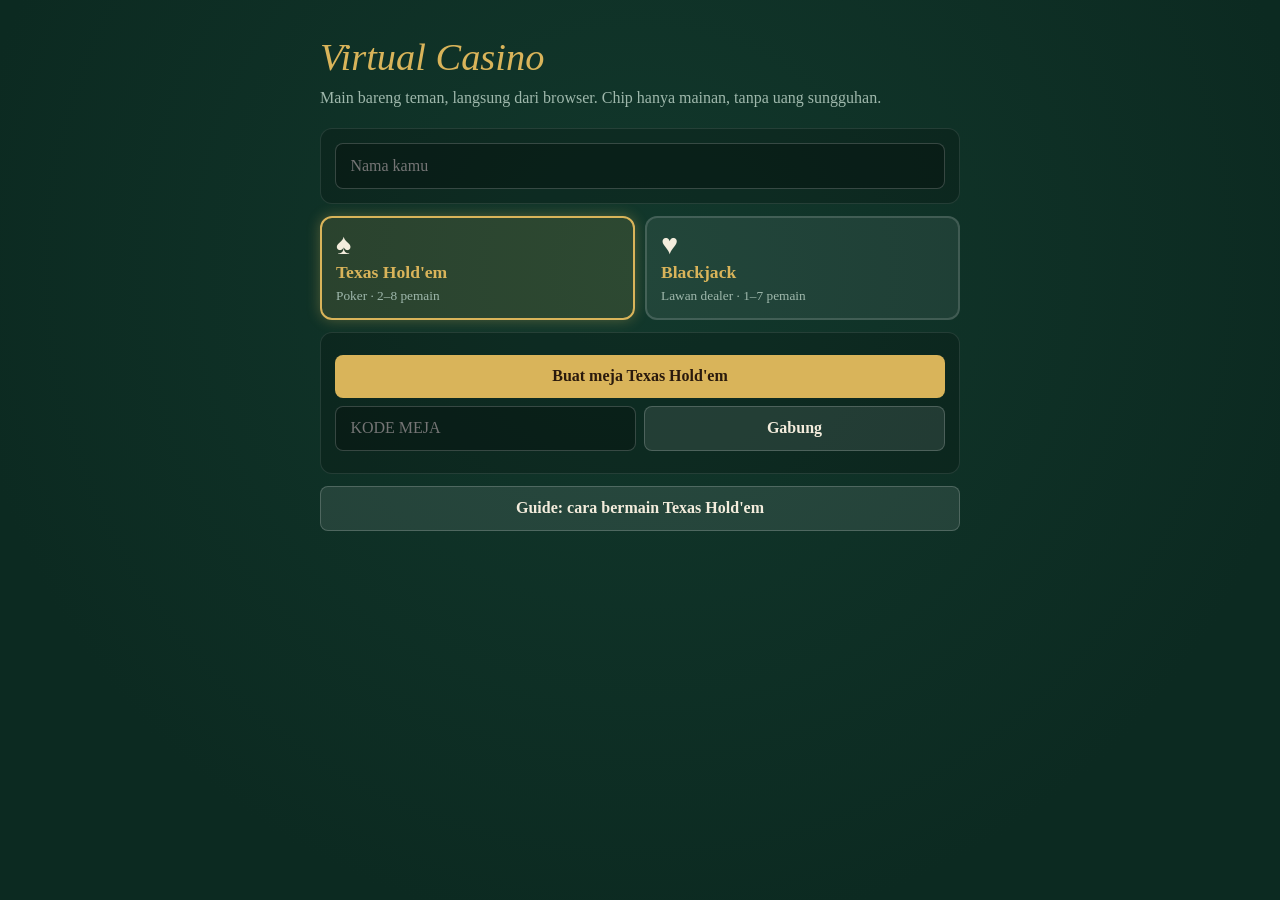
<file: index.html>
<!DOCTYPE html>
<html lang="id">
<head>
<meta charset="utf-8">
<meta name="viewport" content="width=device-width,initial-scale=1">
<title>Virtual Casino</title>
<link rel="stylesheet" href="assets/css/style.css">
</head>
<body>
<main>
  <h1 class="brand">Virtual Casino</h1>
  <p class="sub">Main bareng teman, langsung dari browser. Chip hanya mainan, tanpa uang sungguhan.</p>
  <div class="box">
    <input id="name" placeholder="Nama kamu" maxlength="14" autocomplete="off">
  </div>
  <div class="games" role="group" aria-label="Pilih game">
    <button class="gm" data-g="holdem" aria-pressed="true"><span class="st">♠</span><b>Texas Hold'em</b><small>Poker · 2–8 pemain</small></button>
    <button class="gm" data-g="blackjack" aria-pressed="false"><span class="st">♥</span><b>Blackjack</b><small>Lawan dealer · 1–7 pemain</small></button>
  </div>
  <div class="box">
    <div class="row"><button id="mk">Buat meja</button></div>
    <div class="row">
      <input id="code" placeholder="Kode meja" maxlength="5" autocomplete="off" style="text-transform:uppercase">
      <button class="sec" id="jn">Gabung</button>
    </div>
  </div>
  <div class="row"><button class="sec gd" id="gd">Guide: cara bermain</button></div>
  <div id="st"></div>
</main>
<script src="backend/config.js"></script>
<script src="frontend/guide.js"></script>
<script src="frontend/landing.js"></script>
</body>
</html>
</file>
<file: assets/css/style.css>
:root{--felt:#12382c;--felt2:#0c2a21;--wood:#3b2417;--gold:#d9b45a;--ink:#f3ecdc;--mut:#9fb8ac;--cw:clamp(24px,6.2vh,46px)}
*{box-sizing:border-box}
body{margin:0;min-height:100vh;background:radial-gradient(ellipse at 50% 30%,var(--felt),var(--felt2) 75%);color:var(--ink);font:16px/1.4 Georgia,'Times New Roman',serif;padding:12px}
main{max-width:640px;margin:0 auto}
h1{font-size:2rem;margin:.6em 0 .1em;font-weight:400;font-style:italic;color:var(--gold)}
p.sub{margin:0 0 1.2em;color:var(--mut)}
a.back{color:var(--mut);font-size:.9rem}
input,button{font:inherit;border-radius:8px;border:1px solid #ffffff30;padding:.65em .9em}
input{background:#00000040;color:var(--ink);width:100%}
button{background:var(--gold);color:#2a1a0d;border:0;font-weight:700;cursor:pointer}
button.sec{background:#ffffff18;color:var(--ink);border:1px solid #ffffff30}
button:disabled{opacity:.4;cursor:not-allowed}
button,input,a{touch-action:manipulation;-webkit-tap-highlight-color:transparent}
body.playing{-webkit-user-select:none;user-select:none}body.playing input{-webkit-user-select:text;user-select:text}
button:focus-visible,input:focus-visible,a:focus-visible{outline:2px solid #fff;outline-offset:2px}
.row{display:flex;gap:8px;margin:8px 0}.row>*{flex:1}
.box{background:#00000030;border:1px solid #ffffff1a;border-radius:12px;padding:14px;margin:12px 0}
ul{padding-left:1.1em;margin:.4em 0}
#st{color:var(--mut);min-height:1.4em;font-size:.9rem}
[hidden]{display:none!important}

/* ===== Meja (landscape) ===== */
body.playing{overflow:hidden;padding:0}
#game{position:fixed;inset:0;display:flex;flex-direction:column;padding:env(safe-area-inset-top) env(safe-area-inset-right) env(safe-area-inset-bottom) env(safe-area-inset-left)}
#hud{position:absolute;z-index:6;top:max(6px,env(safe-area-inset-top));left:max(8px,env(safe-area-inset-left));display:flex;gap:10px;align-items:center;font-size:.8rem;color:var(--mut)}
#hud button{padding:.25em .7em;font-size:.75rem}
#over{position:absolute;z-index:7;top:6px;left:50%;transform:translateX(-50%);background:var(--gold);color:#2a1a0d;border-radius:999px;padding:6px 18px;font-weight:700}
#wrap{flex:1;position:relative;min-height:0;pointer-events:none} /* meja hanya tampilan: tidak boleh menangkap tap */
#felt{position:absolute;left:9%;right:9%;top:12%;bottom:12%;border-radius:50%;background:radial-gradient(ellipse,#1d5a45,var(--felt2));border:clamp(5px,1.4vh,10px) solid var(--wood);box-shadow:inset 0 0 40px #000a,0 6px 24px #0008}
#dealer{position:absolute;left:50%;top:1%;transform:translateX(-50%);height:25%;aspect-ratio:1;z-index:1}
#dealer svg{height:100%;display:block}
#deck{position:absolute;left:58%;top:7%;z-index:1;box-shadow:1px 1px 0 #5c1823,2px 2px 0 #7a2430,3px 3px 0 #5c1823,4px 4px 0 #7a2430,0 4px 8px #0008}
#burn{position:absolute;left:36%;top:7%;width:calc(var(--cw)*1.4);height:calc(var(--cw)*1.5);z-index:1}
#center{position:absolute;left:50%;top:50%;transform:translate(-50%,-50%);text-align:center;z-index:1}
#pot{color:var(--gold);font-size:clamp(12px,3.4vh,18px)}
#board{display:flex;gap:4px;justify-content:center;margin:4px 0}
#msg{color:var(--mut);font-size:clamp(10px,2.6vh,13px);min-height:1.3em;max-width:36vw}
#toast{position:absolute;left:50%;top:31%;transform:translateX(-50%);opacity:0;z-index:5;background:#000b;border:1px solid var(--gold);color:var(--gold);padding:3px 14px;border-radius:999px;font-size:clamp(11px,3vh,15px);pointer-events:none;white-space:nowrap}
.c{display:inline-flex;align-items:center;justify-content:center;width:var(--cw);height:calc(var(--cw)*1.4);background:#fbf7ea;color:#16120d;border-radius:12%;font-weight:700;font-size:calc(var(--cw)*.42);box-shadow:0 2px 4px #0007;flex:none}
.c.r{color:#c4332b}
.c.b{background:repeating-linear-gradient(45deg,#7a2430,#7a2430 4px,#5c1823 4px,#5c1823 8px);border:2px solid #fbf7ea}
.c.e{background:#ffffff10;box-shadow:none;border:1px dashed #ffffff30}
#burn .c{position:absolute}
.seat{position:absolute;transform:translate(-50%,-50%);display:flex;align-items:center;gap:4px;z-index:2}
.seat.top{flex-direction:column}.seat.bot{flex-direction:column-reverse}.seat.right{flex-direction:row-reverse}
.cards{display:flex;gap:2px;min-width:calc(var(--cw)*2 + 2px);min-height:calc(var(--cw)*1.4)}
.seat.me .c{width:calc(var(--cw)*1.25);height:calc(var(--cw)*1.75);font-size:calc(var(--cw)*.52)}
.seat.me .cards{min-width:calc(var(--cw)*2.5 + 2px);min-height:calc(var(--cw)*1.75)}
.pill{background:#000a;border:2px solid #ffffff22;border-radius:12px;padding:3px 8px;text-align:center;font-size:clamp(10px,2.7vh,13px);min-width:72px;line-height:1.25}
.pill .nm{font-weight:700;white-space:nowrap}.pill .ch{color:var(--gold)}.pill .rs{color:#8fe0a5;min-height:1.2em}
.seat.me .pill{border-color:#8fe0a5}
.seat.turn .pill{border-color:var(--gold);box-shadow:0 0 14px var(--gold);animation:pulse 1.2s infinite}
.seat.fold .cards,.seat.fold .pill{opacity:.45}
.seat.win .pill{background:var(--gold);color:#2a1a0d;box-shadow:0 0 18px var(--gold)}
.seat.win .pill .ch,.seat.win .pill .rs{color:#2a1a0d}
.tag{display:inline-block;border-radius:999px;font-size:.72em;padding:0 5px;margin-left:3px;font-weight:700;color:#fff;vertical-align:1px}
.tag.d{background:#e8e2cf;color:#222}.tag.sb{background:#2f6fb0}.tag.bb{background:#b0342f}
.bet{position:absolute;transform:translate(-50%,-50%);background:var(--gold);color:#2a1a0d;font-weight:700;border-radius:999px;padding:1px 9px;font-size:clamp(10px,2.6vh,13px);box-shadow:0 0 0 2px #0006;z-index:1}
@keyframes pulse{50%{filter:brightness(1.35)}}

/* ===== Aksi ===== */
#act{position:relative;z-index:8;display:flex;flex-wrap:wrap;justify-content:center;align-items:center;gap:8px 10px;padding:6px 10px;min-height:clamp(46px,14vh,64px);background:linear-gradient(transparent,#000b)}
.wt{color:var(--mut);font-size:.9rem}
.ab{border:0;border-radius:999px;font-weight:700;padding:.6em 1.3em;font-size:clamp(13px,3.6vh,17px);color:#fff;transition:transform .08s,filter .15s;box-shadow:0 3px 0 #0006}
.ab:active:not(:disabled){transform:translateY(2px) scale(.96);box-shadow:none}
.ab:hover:not(:disabled){filter:brightness(1.12)}
.ab.fold{background:#7b2d2d}.ab.call{background:#2e7d4f}
.ab.raise{background:linear-gradient(#e9cb78,#c19a3b);color:#2a1a0d}
.ab.allin{background:linear-gradient(#ee5f55,#a8231b);animation:pulse 1s infinite}
.rz{display:flex;align-items:center;gap:6px;background:#0009;border:1px solid #ffffff26;border-radius:999px;padding:3px 3px 3px 12px}
.rz input{width:5.2em;background:transparent;border:0;font-size:clamp(14px,3.8vh,18px);font-weight:700;color:var(--gold);padding:.25em;text-align:center}
.rz input::placeholder{color:#d9b45a66}
.qk{display:flex;gap:3px}.qk button{background:#ffffff18;color:var(--ink);font-size:clamp(10px,2.6vh,12px);padding:.3em .6em;border-radius:999px}
#pv{color:var(--mut);font-size:.75rem;min-width:6.5em}

/* ===== Rotasi ===== */
#rot{display:none;position:fixed;inset:0;z-index:99;background:#0c2a21f5;flex-direction:column;align-items:center;justify-content:center;gap:12px;text-align:center;padding:24px}
@media (orientation:portrait) and (max-width:820px){body.playing #rot{display:flex}}
@media (prefers-reduced-motion:reduce){*{animation:none!important}}

/* ===== Hasil pemenang, highlight, guide ===== */
#result{margin-top:4px;background:linear-gradient(#e9cb78,#c19a3b);color:#2a1a0d;border-radius:12px;padding:4px 12px;font-size:clamp(10px,2.7vh,13px);line-height:1.3;box-shadow:0 0 18px #d9b45a88;max-width:50vw;animation:pop .5s both}
#result b{display:block}.bt2{font-size:.9em;opacity:.8}
@keyframes pop{from{transform:scale(.7);opacity:0}}
.c.hl{box-shadow:0 0 0 2px var(--gold),0 0 14px var(--gold)}.c.dim{opacity:.4}
#guide{position:fixed;inset:0;z-index:120;background:#000b;display:flex;align-items:center;justify-content:center;padding:10px}
.gbox{background:#10291f;border:1px solid var(--gold);border-radius:14px;width:min(640px,100%);max-height:100%;display:flex;flex-direction:column}
.gh,.gf{display:flex;gap:10px;align-items:center;padding:10px 14px}.gh{border-bottom:1px solid #ffffff1a}.gf{border-top:1px solid #ffffff1a;justify-content:space-between}
.gh b{flex:1;color:var(--gold);font-size:1.05rem}.gh span{color:var(--mut);font-size:.85rem}.gx{padding:.2em .6em}
.gb{overflow:auto;padding:6px 14px;font-size:.92rem;line-height:1.5}.gb p,.gb ul,.gb ol{margin:.6em 0}.gb li{margin:.3em 0}
.rk{display:flex;align-items:center;gap:4px 10px;flex-wrap:wrap;margin:7px 0}.rk b{min-width:9.5em}.rk small{color:var(--mut);flex-basis:100%}
.gc{display:inline-flex;align-items:center;justify-content:center;width:2.1em;height:2.9em;margin-right:2px;background:#fbf7ea;color:#16120d;border-radius:4px;font-weight:700;font-size:.8rem}.gc.r{color:#c4332b}

.seat.gone .pill{opacity:.5;border-style:dashed}

/* ===== Banner koneksi ===== */
#net{position:fixed;z-index:150;top:0;left:0;right:0;display:flex;gap:12px;justify-content:center;align-items:center;flex-wrap:wrap;padding:6px 12px calc(6px);background:#7b2d2d;color:#fff;font-size:.9rem;box-shadow:0 2px 10px #000a}
#net a{color:#fff}#net button{padding:.25em .8em}

/* ===== Landing Virtual Casino ===== */
.brand{font-size:2.4rem;margin:.5em 0 .05em}
.games{display:grid;grid-template-columns:1fr 1fr;gap:10px;margin:10px 0}
.gm{display:flex;flex-direction:column;align-items:flex-start;gap:2px;text-align:left;background:#ffffff12;color:var(--ink);border:2px solid #ffffff26;border-radius:12px;padding:12px 14px;font-weight:400}
.gm b{font-size:1.1rem;color:var(--gold)}.gm small{color:var(--mut)}.gm .st{font-size:1.8rem;line-height:1}
.gm[aria-pressed=true]{border-color:var(--gold);background:#d9b45a22;box-shadow:0 0 14px #d9b45a55}
@media (max-width:420px){.games{grid-template-columns:1fr}}

/* ===== Blackjack ===== */
body.bj{--cw:clamp(26px,7.2vh,46px)}
body.bj #dealer{top:8%;height:23%}
#hud #endBtn{margin-left:4px}
#shoe{position:absolute;left:63%;top:9%;z-index:1;box-shadow:1px 1px 0 #5c1823,2px 2px 0 #7a2430,3px 3px 0 #5c1823,4px 4px 0 #7a2430,5px 5px 0 #5c1823,0 4px 8px #0008}
#dhand{position:absolute;left:50%;top:33%;transform:translateX(-50%);z-index:1;display:flex;flex-direction:column;align-items:center;gap:2px}
#bmsg{position:absolute;left:75%;top:41%;transform:translate(-50%,-50%);z-index:1;text-align:center;color:var(--mut);font-size:clamp(10px,2.8vh,14px);white-space:nowrap}
#clock{color:var(--gold);font-size:clamp(11px,3.2vh,16px);font-weight:700;min-height:1.2em}
.bseat{position:absolute;transform:translate(-50%,-100%);display:flex;flex-direction:column;align-items:center;gap:3px;z-index:2;width:max-content}
.hands{display:flex;flex-wrap:wrap;justify-content:center;align-items:flex-end;gap:3px;max-width:calc(var(--cw)*4.6)}
.hand{display:flex;flex-direction:column;align-items:center;gap:1px;padding:2px 3px;border-radius:8px;border:1px solid transparent}
.hand.act{border-color:var(--gold);box-shadow:0 0 10px var(--gold)}
.hand .cards,#dhand .cards{display:flex;gap:0;min-width:0;min-height:0}
.hand .cards .c+.c,#dhand .cards .c+.c{margin-left:calc(var(--cw)*-.3)}
.bseat.many .c{width:calc(var(--cw)*.78);height:calc(var(--cw)*1.1);font-size:calc(var(--cw)*.32)}
.tot{font-size:clamp(9px,2.5vh,12px);font-weight:700;background:#000a;border-radius:999px;padding:0 7px;white-space:nowrap;line-height:1.35}
.tot.win,.tot.blackjack{background:#2e7d4f}.tot.lose,.tot.bust{background:#7b2d2d}.tot.push{background:#666}
.bseat.me .pill{border-color:#8fe0a5}
.bseat.turn .pill{border-color:var(--gold);box-shadow:0 0 14px var(--gold);animation:pulse 1.2s infinite}
.bseat.out .pill,.bseat.gone .pill{opacity:.5}.bseat.gone .pill{border-style:dashed}
.pill .rs.up{color:#8fe0a5}.pill .rs.dn{color:#ff9d94}
#standings{position:absolute;left:50%;top:44%;transform:translate(-50%,-50%);z-index:7;background:#10291fee;border:1px solid var(--gold);border-radius:12px;padding:8px 14px;min-width:min(300px,80vw);max-height:80%;overflow:auto;animation:pop .4s both}
#standings h2{margin:0 0 4px;font-size:clamp(13px,3.6vh,18px);color:var(--gold);font-weight:400;font-style:italic}
#standings table{width:100%;border-collapse:collapse;font-size:clamp(11px,3vh,14px)}
#standings td{padding:1px 4px}#standings td:nth-child(n+3){text-align:right}.up{color:#8fe0a5}.dn{color:#ff9d94}
.chipbtn{background:#ffffff18;color:var(--ink);border:2px dashed var(--gold);border-radius:999px;padding:.35em .8em;font-weight:700;font-size:clamp(11px,3.2vh,15px)}
.bamt{font-size:clamp(14px,4vh,20px);color:var(--gold);font-weight:700;min-width:4.5em;text-align:center}
.ab.hit{background:#2e7d4f}.ab.stand{background:#7b2d2d}.ab.dbl{background:linear-gradient(#e9cb78,#c19a3b);color:#2a1a0d}.ab.split{background:#2f6fb0}
</file>
